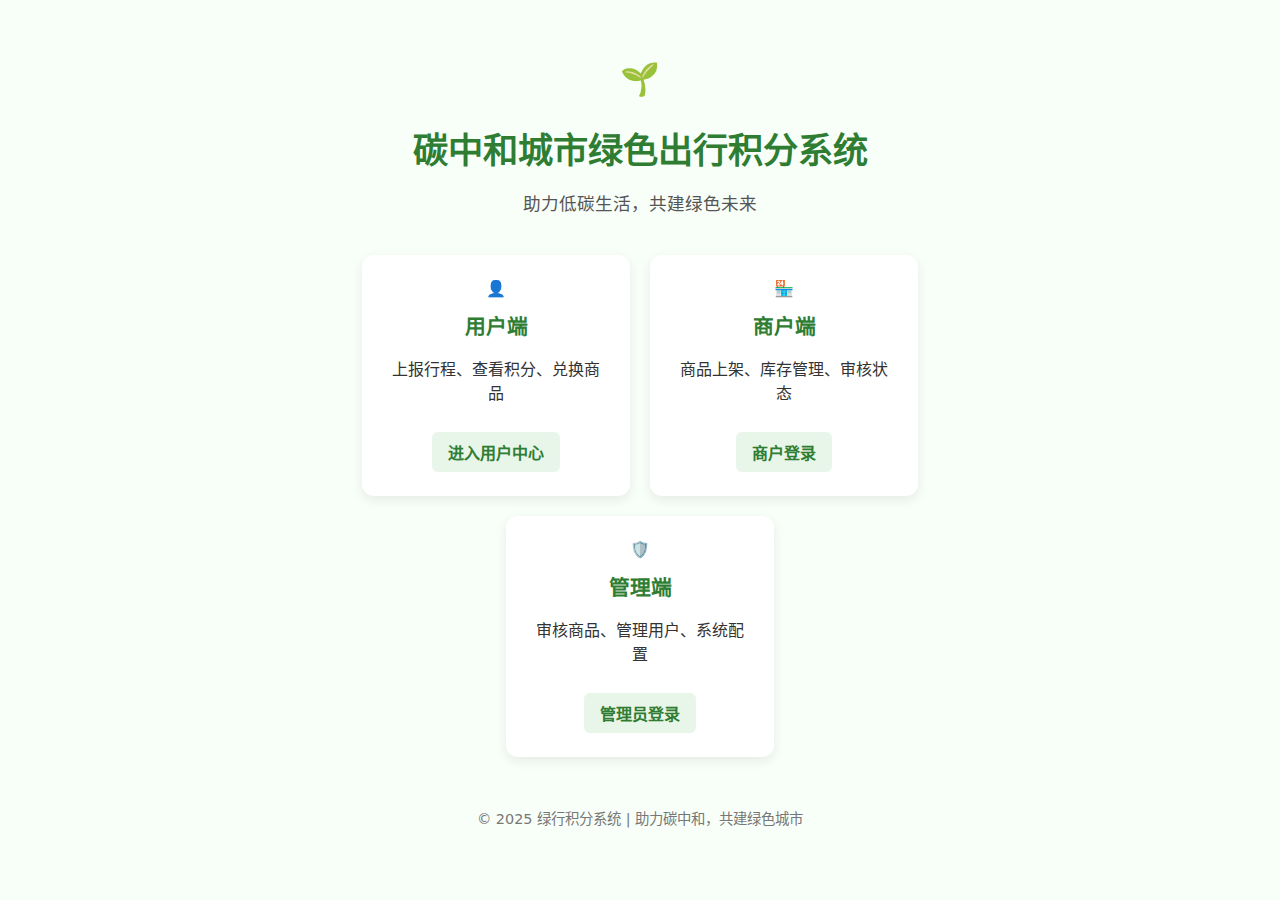
<file: index.html>
<!DOCTYPE html>
<html lang="zh-CN">
<head>
  <meta charset="UTF-8" />
  <meta name="viewport" content="width=device-width, initial-scale=1.0"/>
  <title>碳中和·绿色出行积分系统</title>
  <style>
    body {
      font-family: "Segoe UI", system-ui, sans-serif;
      background-color: #f8fff8;
      margin: 0;
      padding: 0;
      color: #333;
    }
    .container {
      max-width: 800px;
      margin: 40px auto;
      padding: 20px;
    }
    header {
      text-align: center;
      margin-bottom: 40px;
    }
    h1 {
      color: #2e7d32;
      font-size: 2.2em;
      margin-bottom: 10px;
    }
    .subtitle {
      color: #555;
      font-size: 1.1em;
    }
    .cards {
      display: flex;
      flex-wrap: wrap;
      gap: 20px;
      justify-content: center;
    }
    .card {
      background: white;
      border-radius: 12px;
      box-shadow: 0 4px 12px rgba(0,0,0,0.08);
      padding: 24px;
      width: 220px;
      text-align: center;
      transition: transform 0.2s;
    }
    .card:hover {
      transform: translateY(-4px);
      box-shadow: 0 6px 16px rgba(0,0,0,0.12);
    }
    .card h2 {
      margin: 12px 0;
      color: #2e7d32;
      font-size: 1.3em;
    }
    .card a {
      display: inline-block;
      margin-top: 12px;
      padding: 8px 16px;
      background-color: #e8f5e9;
      color: #2e7d32;
      text-decoration: none;
      border-radius: 6px;
      font-weight: bold;
    }
    .card a:hover {
      background-color: #c8e6c9;
    }
    footer {
      text-align: center;
      margin-top: 50px;
      color: #777;
      font-size: 0.9em;
    }
    .eco-badge {
      font-size: 2em;
      margin-bottom: 10px;
    }
  </style>
</head>
<body>
  <div class="container">
    <header>
      <div class="eco-badge">🌱</div>
      <h1>碳中和城市绿色出行积分系统</h1>
      <p class="subtitle">助力低碳生活，共建绿色未来</p>
    </header>

    <div class="cards">
      <div class="card">
        <div>👤</div>
        <h2>用户端</h2>
        <p>上报行程、查看积分、兑换商品</p>
        <a href="./user.html">进入用户中心</a>
      </div>

      <div class="card">
        <div>🏪</div>
        <h2>商户端</h2>
        <p>商品上架、库存管理、审核状态</p>
        <a href="./merchant-auth.html">商户登录</a>
      </div>

      <div class="card">
        <div>🛡️</div>
        <h2>管理端</h2>
        <p>审核商品、管理用户、系统配置</p>
        <a href="./admin-login.html">管理员登录</a>
      </div>
    </div>

    <footer>
      © 2025 绿行积分系统 | 助力碳中和，共建绿色城市
    </footer>
  </div>
</body>
</html>
</file>
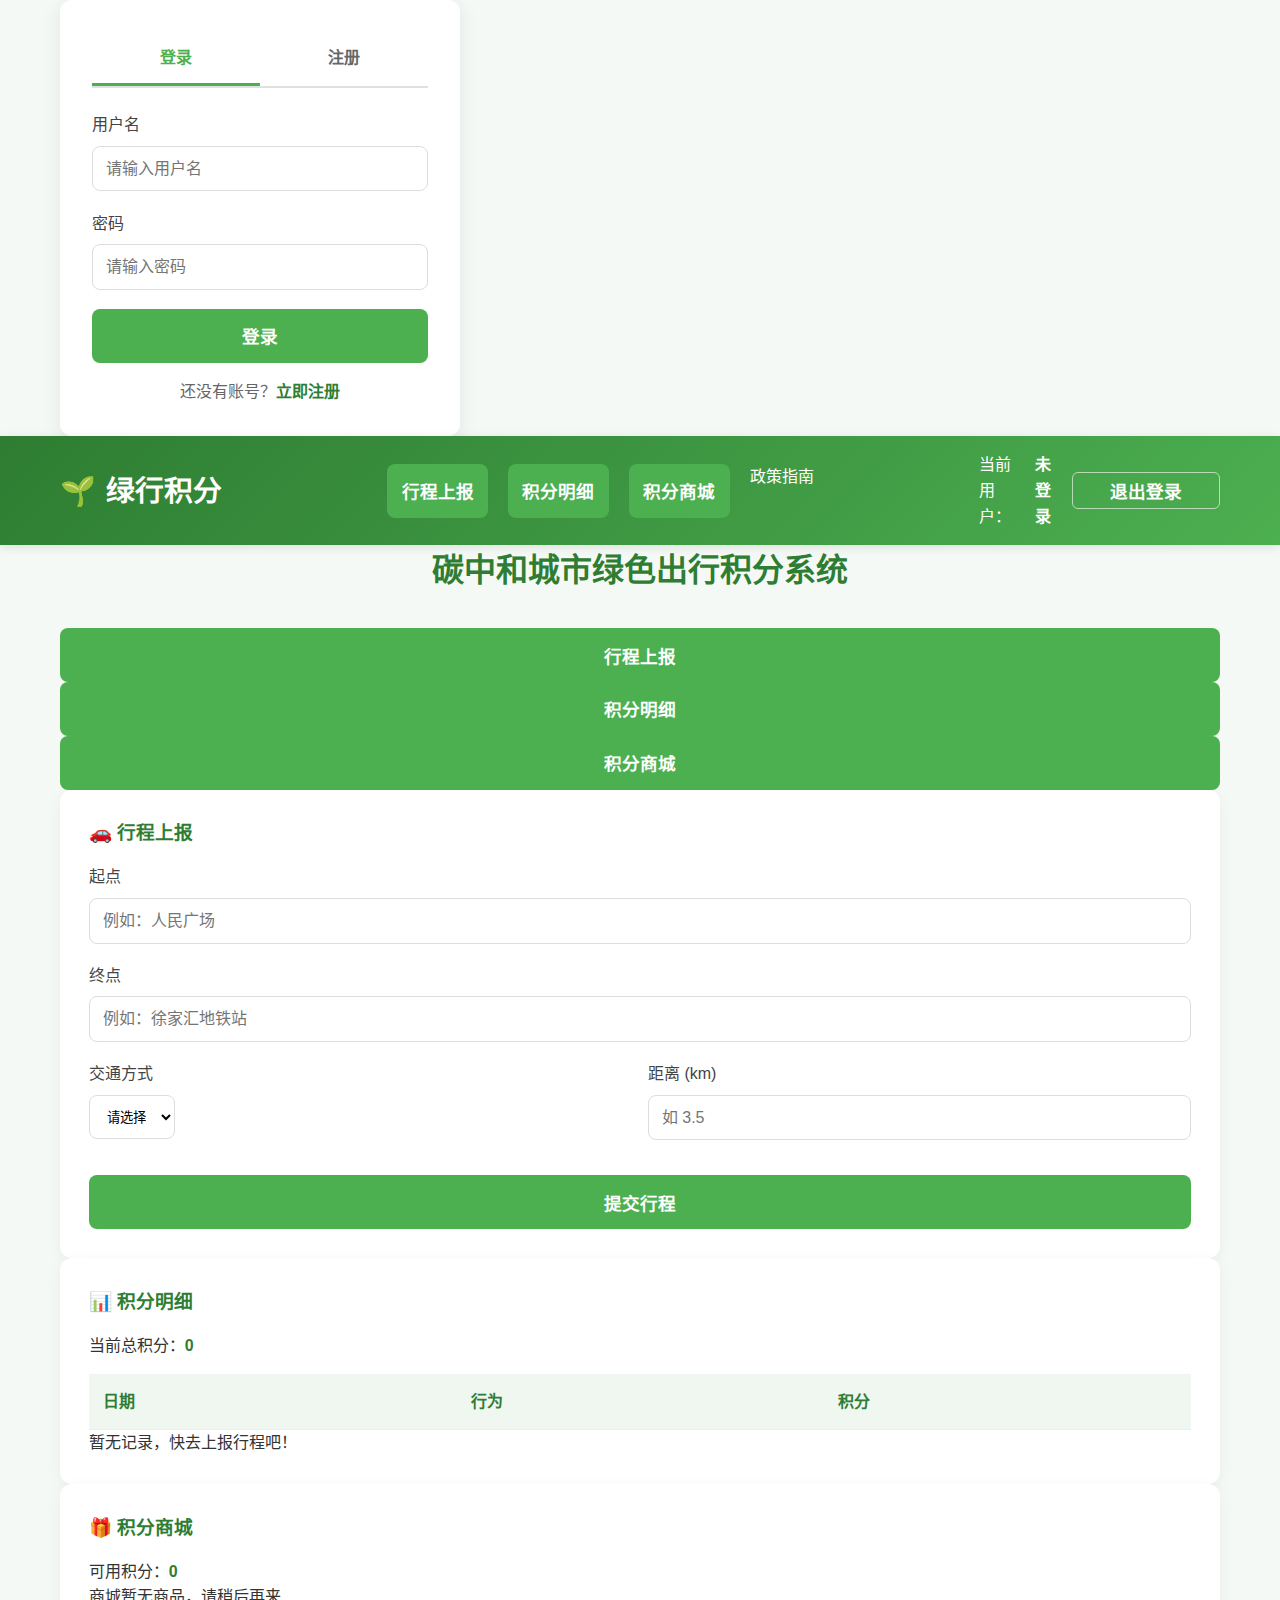
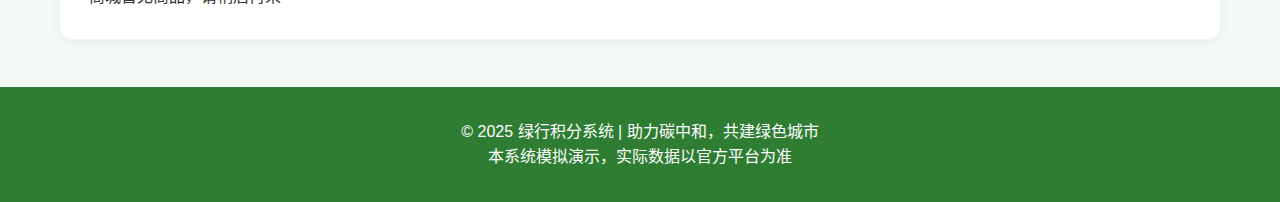
<file: 1.html>
<!DOCTYPE html>
<html lang="zh-CN">

<head>
	<meta charset="UTF-8" />
	<meta name="viewport" content="width=device-width, initial-scale=1.0" />
	<title>碳中和·绿色出行积分系统</title>
	<link rel="stylesheet" href="style.css" />
</head>

<body>
	<section id="auth-section" class="auth-screen">
		<div class="container auth-wrapper">
			<div class="auth-box">
				<div class="tabs">
					<div class="tab active" data-tab="login">登录</div>
					<div class="tab" data-tab="register">注册</div>
				</div>
				<form id="login-form">
					<div class="form-group">
						<label for="login-username">用户名</label>
						<input type="text" id="login-username" placeholder="请输入用户名" required />
					</div>
					<div class="form-group">
						<label for="login-password">密码</label>
						<input type="password" id="login-password" placeholder="请输入密码" required />
					</div>
					<button type="submit">登录</button>
					<div class="switch-text">
						还没有账号？<a href="#" id="switch-to-register">立即注册</a>
					</div>
				</form>

				<form id="register-form" style="display:none;">
					<div class="form-group">
						<label for="reg-username">用户名</label>
						<input type="text" id="reg-username" placeholder="6-16位字母或数字" required />
					</div>
					<div class="form-group">
						<label for="reg-password">密码</label>
						<input type="password" id="reg-password" placeholder="至少8位" required />
					</div>
					<div class="form-group">
						<label for="reg-phone">手机号</label>
						<input type="tel" id="reg-phone" placeholder="用于验证" required />
					</div>
					<button type="submit">注册</button>
					<div class="switch-text">
						已有账号？<a href="#" id="switch-to-login">立即登录</a>
					</div>
				</form>
			</div>
		</div>
	</section>

	<div id="app-shell" class="hidden">
		<header>
			<div class="container header-content">
				<div class="logo">
					<span>🌱</span>
					<span>绿行积分</span>
				</div>
				<nav>
					<ul>
						<li><button class="nav-btn" data-nav-target="report">行程上报</button></li>
						<li><button class="nav-btn" data-nav-target="points">积分明细</button></li>
						<li><button class="nav-btn" data-nav-target="shop">积分商城</button></li>
						<li><a href="https://www.mee.gov.cn/" target="_blank" rel="noopener">政策指南</a></li>
					</ul>
				</nav>
				<div class="user-area">
					<span>当前用户：</span>
					<strong id="user-name">未登录</strong>
					<button id="logout-btn" type="button" class="btn-link">退出登录</button>
				</div>
			</div>
		</header>

		<main class="container">
			<h1 class="section-title">碳中和城市绿色出行积分系统</h1>

			<div class="page-tabs">
				<button class="page-tab active" data-nav-target="report">行程上报</button>
				<button class="page-tab" data-nav-target="points">积分明细</button>
				<button class="page-tab" data-nav-target="shop">积分商城</button>
			</div>

			<section class="page" data-page="report">
				<div class="card">
					<h3>🚗 行程上报</h3>
					<form id="trip-form">
						<div class="form-group">
							<label>起点</label>
							<input type="text" placeholder="例如：人民广场" required />
						</div>
						<div class="form-group">
							<label>终点</label>
							<input type="text" placeholder="例如：徐家汇地铁站" required />
						</div>
						<div class="form-row">
							<div class="form-group">
								<label>交通方式</label>
								<select id="mode" required>
									<option value="">请选择</option>
									<option value="bike">骑行</option>
									<option value="walk">步行</option>
									<option value="bus">公交</option>
									<option value="metro">地铁</option>
								</select>
							</div>
							<div class="form-group">
								<label>距离 (km)</label>
								<input id="distance" type="number" min="0.1" step="0.1" placeholder="如 3.5" required />
							</div>
						</div>
						<button type="submit">提交行程</button>
					</form>
				</div>
			</section>

			<section class="page hidden" data-page="points">
				<div class="card">
					<h3>📊 积分明细</h3>
					<p>当前总积分：<strong id="total-points" class="points">0</strong></p>
					<table>
						<thead>
							<tr>
								<th>日期</th>
								<th>行为</th>
								<th>积分</th>
							</tr>
						</thead>
						<tbody id="points-table"></tbody>
					</table>
					<div id="points-empty" class="empty-tip hidden">暂无记录，快去上报行程吧！</div>
				</div>
			</section>

			<section class="page hidden" data-page="shop">
				<div class="card">
					<h3>🎁 积分商城</h3>
					<p>可用积分：<strong id="available-points" class="points">0</strong></p>
					<div id="goods-grid" class="shop-grid"></div>
					<div id="goods-empty" class="empty-tip hidden">商城暂无商品，请稍后再来</div>
				</div>
			</section>
		</main>

		<footer>
			<div class="container">
				<p>© 2025 绿行积分系统 | 助力碳中和，共建绿色城市</p>
				<p>本系统模拟演示，实际数据以官方平台为准</p>
			</div>
		</footer>
	</div>

	<script src="script.js"></script>
</body>

</html>
</file>
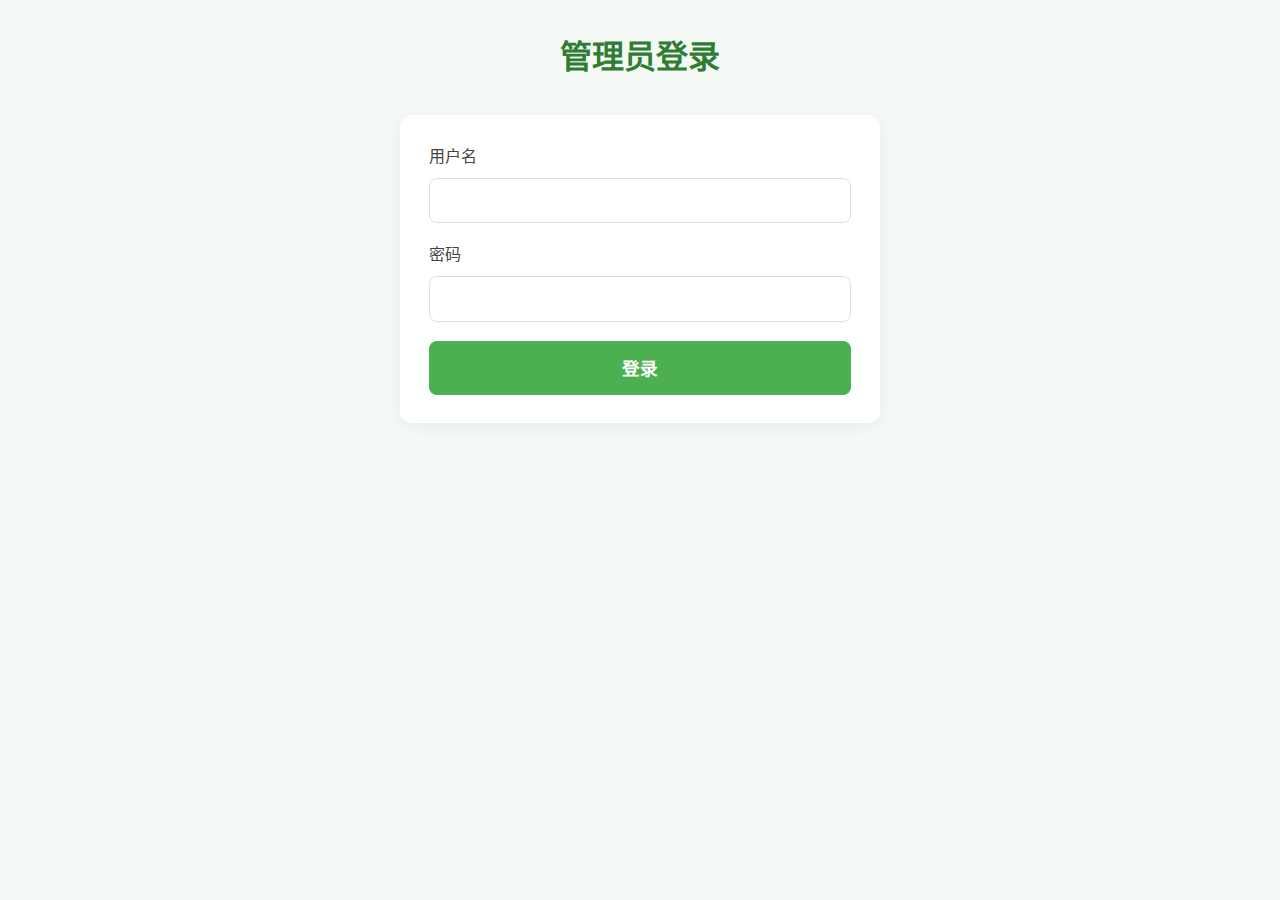
<file: admin-login.html>
<!DOCTYPE html>
<html lang="zh-CN">

<head>
	<meta charset="UTF-8" />
	<meta name="viewport" content="width=device-width, initial-scale=1.0" />
	<title>管理员登录</title>
	<link rel="stylesheet" href="style.css" />
</head>

<body>
	<main class="container" style="padding: 2rem 0; max-width: 480px;">
		<h1 class="section-title">管理员登录</h1>
		<div class="card">
			<form id="admin-login-form">
				<div class="form-group">
					<label for="admin-user">用户名</label>
					<input id="admin-user" type="text" required />
				</div>
				<div class="form-group">
					<label for="admin-pass">密码</label>
					<input id="admin-pass" type="password" required />
				</div>
				<button type="submit">登录</button>
				<!-- <div id="admin-login-tip" class="empty-tip hidden">使用 admin / 123456 登录（需后端验证）</div> -->
			</form>
		</div>
	</main>

	<script>
		const API_BASE = 'http://192.168.202.124:5000/api'; // 需后端实现 /admin/login
		const form = document.getElementById('admin-login-form');
		const tip = document.getElementById('admin-login-tip');

		form.addEventListener('submit', async (e) => {
			e.preventDefault();
			const username = document.getElementById('admin-user').value.trim();
			const password = document.getElementById('admin-pass').value;
			try {
				const res = await fetch(`${API_BASE}/admin/login`, {
					method: 'POST',
					headers: { 'Content-Type': 'application/json' },
					body: JSON.stringify({ username, password })
				});
				const data = await res.json();
				if (!res.ok) throw new Error(data.error || '登录失败');
				localStorage.setItem('admin_token', data.token);
				window.location.href = 'admin-review.html';
			} catch (err) {
				tip.textContent = err.message || '登录失败';
				tip.classList.remove('hidden');
			}
		});
	</script>
</body>

</html>
</file>
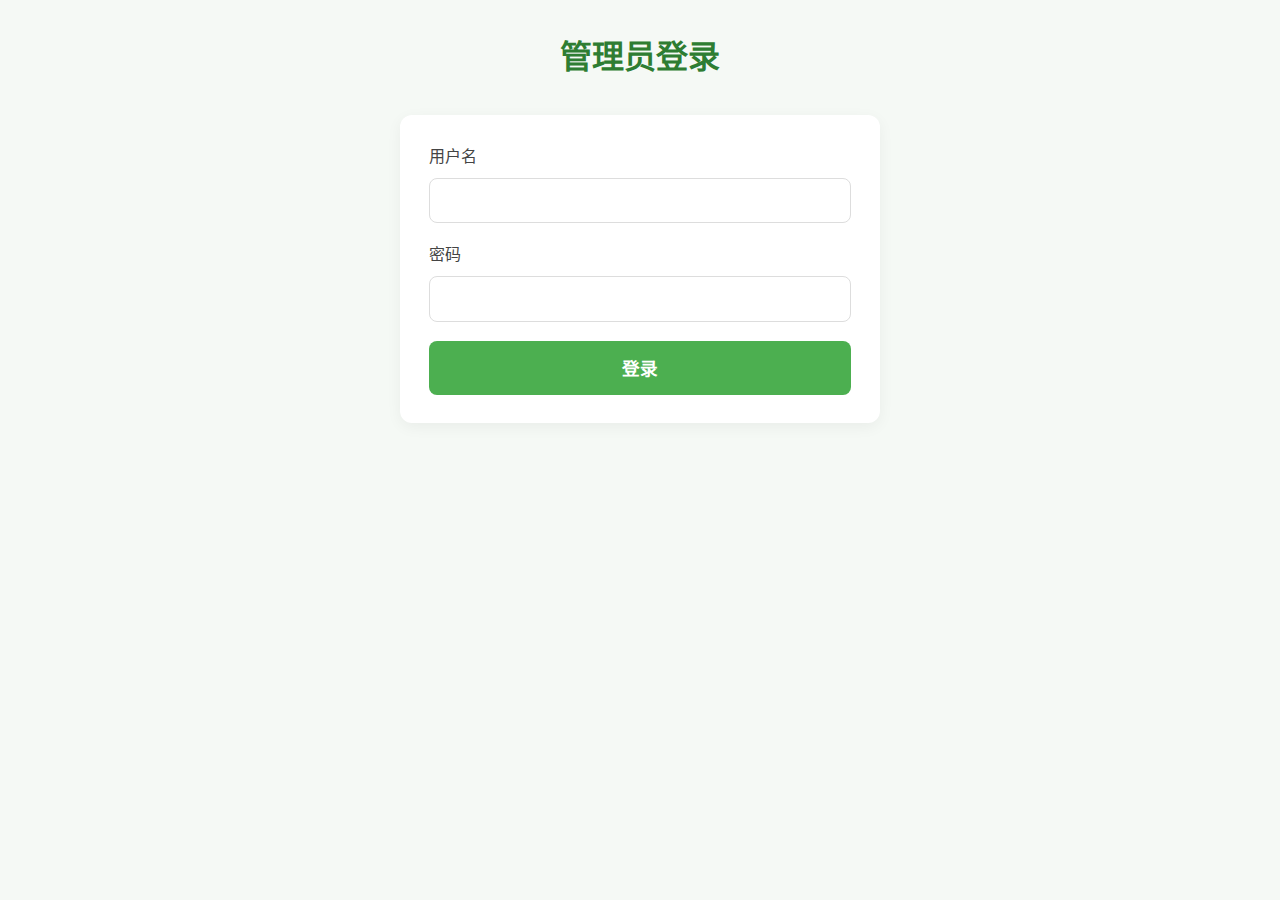
<file: admin-review.html>
<!DOCTYPE html>
<html lang="zh-CN">

<head>
	<meta charset="UTF-8" />
	<meta name="viewport" content="width=device-width, initial-scale=1.0" />
	<title>待审核商品管理</title>
	<link rel="stylesheet" href="style.css" />
</head>

<body>
	<main class="container" style="padding: 2rem 0; max-width: 900px;">
		<h1 class="section-title">待审核商品管理</h1>
		<div class="card">
			<div style="display:flex; justify-content: space-between; align-items: center; margin-bottom: 1rem;">
				<div>审核通过后，商品才会上架到积分商城。</div>
				<button id="admin-logout" class="btn-link" type="button"
					style="color:#2e7d32; border-color:#2e7d32;">退出</button>
			</div>
			<div id="pending-list" class="shop-grid"></div>
			<div id="pending-empty" class="empty-tip">暂无待审核商品</div>
		</div>
	</main>

	<script>
		const API_BASE = 'http://127.0.0.1:5000/api'; // 需后端实现 /admin/goods 接口
		const listEl = document.getElementById('pending-list');
		const emptyEl = document.getElementById('pending-empty');
		const token = localStorage.getItem('admin_token');

		if (!token) {
			window.location.href = 'admin-login.html';
		}

		document.getElementById('admin-logout').addEventListener('click', () => {
			localStorage.removeItem('admin_token');
			window.location.href = 'admin-login.html';
		});

		listEl.addEventListener('click', async (e) => {
			const btn = e.target.closest('button[data-action]');
			if (!btn) return;
			const id = btn.dataset.id;
			const action = btn.dataset.action; // approve / reject
			try {
				const res = await fetch(`${API_BASE}/admin/goods/${action}`, {
					method: 'POST',
					headers: {
						'Content-Type': 'application/json',
						'Authorization': `Bearer ${token}`
					},
					body: JSON.stringify({ id })
				});
				const data = await res.json();
				if (!res.ok) throw new Error(data.error || '操作失败');
				await loadPending();
			} catch (err) {
				alert(err.message || '操作失败');
			}
		});

		async function loadPending() {
			try {
				const res = await fetch(`${API_BASE}/admin/goods/pending`, {
					headers: { 'Authorization': `Bearer ${token}` }
				});
				const data = await res.json();
				if (!res.ok) throw new Error(data.error || '加载失败');
				renderList(data.items || []);
			} catch (err) {
				emptyEl.textContent = err.message || '加载失败';
				emptyEl.classList.remove('hidden');
			}
		}

		function renderList(items) {
			listEl.innerHTML = '';
			if (!items.length) {
				emptyEl.classList.remove('hidden');
				return;
			}
			emptyEl.classList.add('hidden');
			items.forEach(item => {
				const card = document.createElement('div');
				card.className = 'product';
				card.innerHTML = `
                    <div class="product-img">📦</div>
                    <div class="product-info">
                        <h4>${item.name || '未命名商品'}</h4>
                        <p>数量：${item.count ?? 0}</p>
                        <div class="price">价值：${item.value ?? 0} 积分</div>
                        <div style="display:flex; gap: 0.5rem; margin-top: 0.8rem;">
                            <button class="redeem-btn" data-action="approve" data-id="${item.id}">通过</button>
                            <button class="btn-link" data-action="reject" data-id="${item.id}" style="color:#e53935; border-color:#e53935;">驳回</button>
                        </div>
                    </div>
                `;
				listEl.appendChild(card);
			});
		}

		loadPending();
	</script>
</body>

</html>
</file>
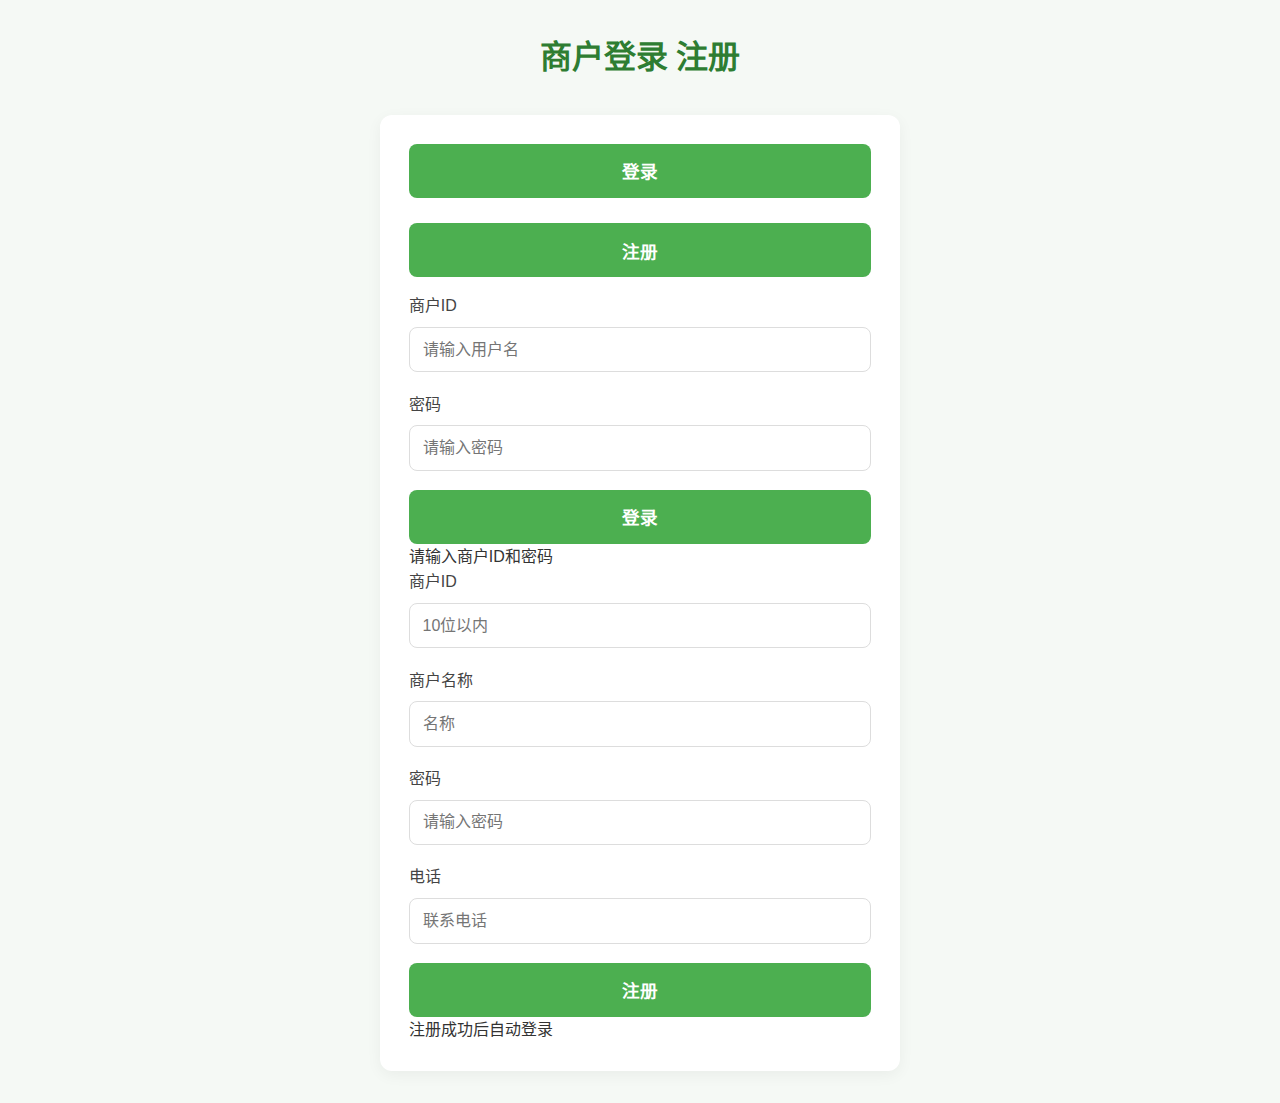
<file: merchant-auth.html>
<!DOCTYPE html>
<html lang="zh-CN">

<head>
	<meta charset="UTF-8" />
	<meta name="viewport" content="width=device-width, initial-scale=1.0" />
	<title>商户登录与注册</title>
	<link rel="stylesheet" href="style.css" />
</head>

<body>
	<main class="container" style="padding: 2rem 0; max-width: 520px;">
		<h1 class="section-title">商户登录 注册</h1>
		<div class="card">
			<div class="page-tabs" style="margin-bottom:1rem;">
				<button class="page-tab active" data-tab="login">登录</button>
				<br><br>

				<button class="page-tab" data-tab="register">注册</button>
			</div>
			<form id="merchant-login" data-tab-panel="login">
				<div class="form-group">
					<label for="login-sid">商户ID</label>
					<input id="login-sid" type="text" placeholder="请输入用户名" required />
				</div>
				<div class="form-group">
					<label for="login-pass">密码</label>
					<input id="login-pass" type="password" placeholder="请输入密码" required />
				</div>
				<button type="submit">登录</button>
				<div id="login-tip" class="empty-tip hidden">请输入商户ID和密码</div>
			</form>

			<form id="merchant-register" data-tab-panel="register" class="hidden">
				<div class="form-group">
					<label for="reg-sid">商户ID</label>
					<input id="reg-sid" type="text" placeholder="10位以内" required />
				</div>
				<div class="form-group">
					<label for="reg-sname">商户名称</label>
					<input id="reg-sname" type="text" placeholder="名称" required />
				</div>
				<div class="form-group">
					<label for="reg-pass">密码</label>
					<input id="reg-pass" type="password" placeholder="请输入密码" required />
				</div>
				<div class="form-group">
					<label for="reg-phone">电话</label>
					<input id="reg-phone" type="tel" placeholder="联系电话" />
				</div>
				<button type="submit">注册</button>
				<div id="reg-tip" class="empty-tip hidden">注册成功后自动登录</div>
			</form>
		</div>
	</main>

	<script>
		const API_BASE = 'http://192.168.202.124:5000/api';
		const tabs = document.querySelectorAll('[data-tab]');
		const panels = document.querySelectorAll('[data-tab-panel]');

		tabs.forEach(btn => {
			btn.addEventListener('click', () => {
				tabs.forEach(b => b.classList.toggle('active', b.dataset.tab === btn.dataset.tab));
				panels.forEach(p => p.classList.toggle('hidden', p.dataset.tabPanel !== btn.dataset.tab));
			});
		});

		const loginForm = document.getElementById('merchant-login');
		const loginTip = document.getElementById('login-tip');
		loginForm.addEventListener('submit', async (e) => {
			e.preventDefault();
			const sid = document.getElementById('login-sid').value.trim();
			const password = document.getElementById('login-pass').value;
			try {
				const res = await fetch(`${API_BASE}/merchant/login`, {
					method: 'POST',
					headers: { 'Content-Type': 'application/json' },
					body: JSON.stringify({ sid, password })
				});
				const data = await res.json();
				if (!res.ok) throw new Error(data.error || '登录失败');
				localStorage.setItem('merchant_token', data.token);
				localStorage.setItem('merchant_sid', data.shop?.sid || '');
				window.location.href = 'merchant-submit.html';
			} catch (err) {
				loginTip.textContent = err.message || '登录失败';
				loginTip.classList.remove('hidden');
			}
		});

		const regForm = document.getElementById('merchant-register');
		const regTip = document.getElementById('reg-tip');
		regForm.addEventListener('submit', async (e) => {
			e.preventDefault();
			const sid = document.getElementById('reg-sid').value.trim();
			const sname = document.getElementById('reg-sname').value.trim();
			const password = document.getElementById('reg-pass').value;
			const phone = document.getElementById('reg-phone').value.trim();
			try {
				const res = await fetch(`${API_BASE}/merchant/register`, {
					method: 'POST',
					headers: { 'Content-Type': 'application/json' },
					body: JSON.stringify({ sid, sname, password, phone })
				});
				const data = await res.json();
				if (!res.ok) throw new Error(data.error || '注册失败');
				regTip.textContent = '注册成功，正在自动登录…';
				regTip.classList.remove('hidden');
				// 自动登录
				const loginRes = await fetch(`${API_BASE}/merchant/login`, {
					method: 'POST',
					headers: { 'Content-Type': 'application/json' },
					body: JSON.stringify({ sid, password })
				});
				const loginData = await loginRes.json();
				if (!loginRes.ok) throw new Error(loginData.error || '自动登录失败');
				localStorage.setItem('merchant_token', loginData.token);
				localStorage.setItem('merchant_sid', loginData.shop?.sid || '');
				window.location.href = 'merchant-submit.html';
			} catch (err) {
				regTip.textContent = err.message || '注册失败';
				regTip.classList.remove('hidden');
			}
		});
	</script>
</body>

</html>
</file>
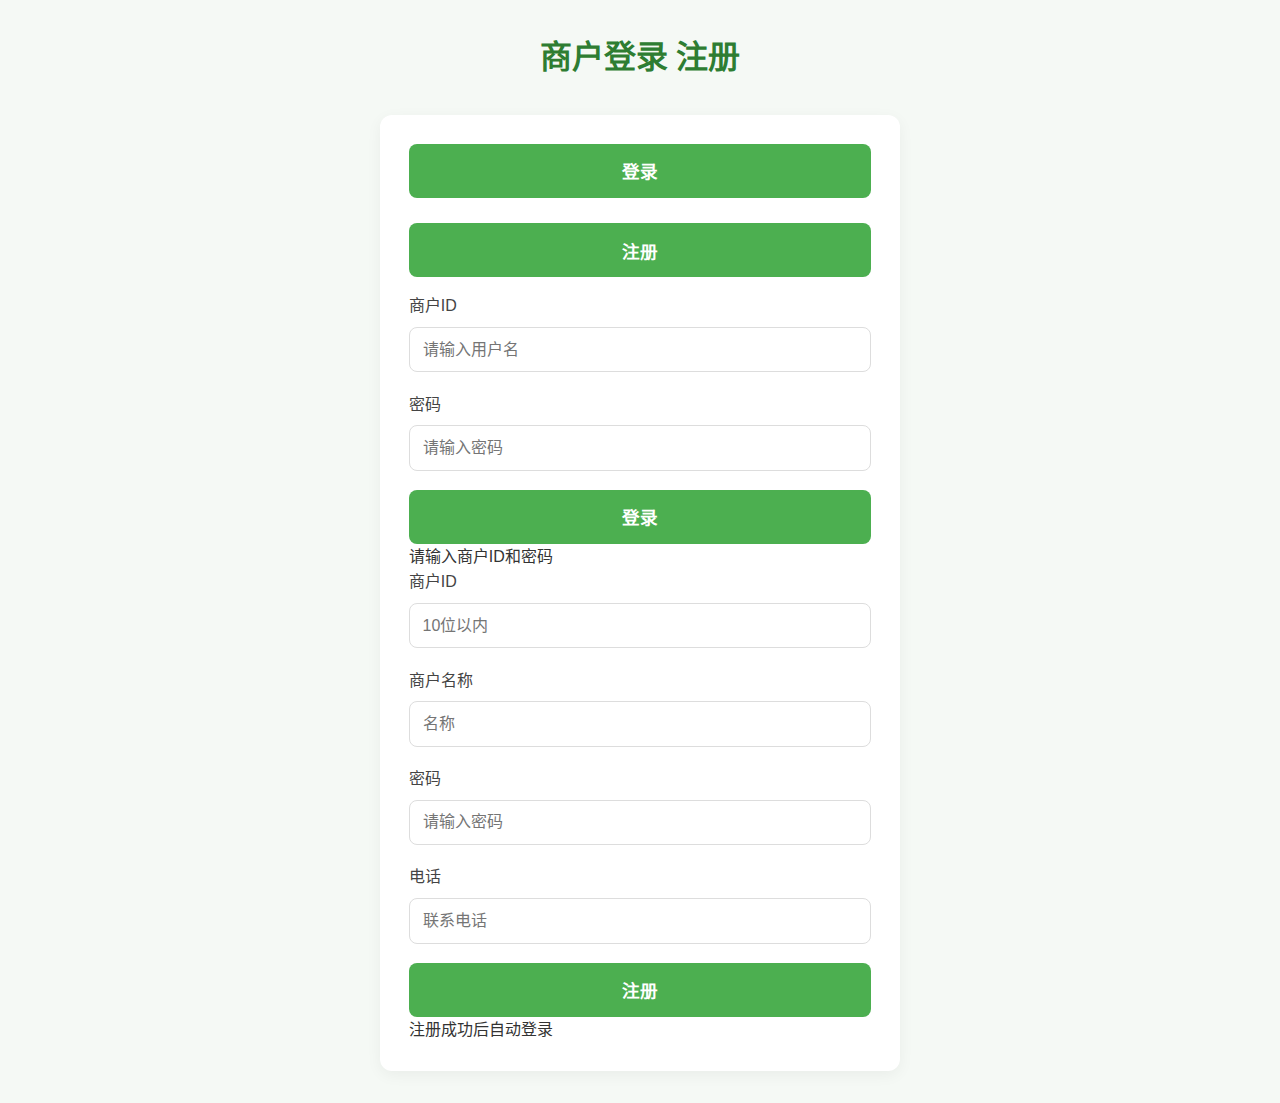
<file: merchant-submit.html>
<!DOCTYPE html>
<html lang="zh-CN">

<head>
	<meta charset="UTF-8" />
	<meta name="viewport" content="width=device-width, initial-scale=1.0" />
	<title>商户提交商品</title>
	<link rel="stylesheet" href="style.css" />
</head>

<body>
	<main class="container" style="padding: 2rem 0; max-width: 720px;">
		<h1 class="section-title">商户商品管理</h1>
		<p style="margin-bottom: 1rem; color: #555;">已登录商户可提交上架或下架申请，管理员审核后生效。</p>
		<div class="card" style="margin-bottom:1rem;">
			<h3>提交上架申请</h3>
			<form id="merchant-form">
				<div class="form-group">
					<label for="gname">商品名称</label>
					<input id="gname" name="gname" type="text" placeholder="例如：咖啡券" required />
				</div>
				<div class="form-row">
					<div class="form-group">
						<label for="gcount">数量</label>
						<input id="gcount" name="gcount" type="number" min="1" step="1" placeholder="10" required />
					</div>
					<div class="form-group">
						<label for="gvalue">价值（积分）</label>
						<input id="gvalue" name="gvalue" type="number" min="1" step="1" placeholder="100" required />
					</div>
				</div>
				<button type="submit">提交上架申请</button>
				<div id="merchant-tip" class="empty-tip hidden">提交成功，等待管理员审核。</div>
			</form>
		</div>



		<div class="card" style="margin-top:1rem;">
			<h3>已上架商品</h3>
			<div id="mine-list" class="shop-grid"></div>
			<div id="mine-empty" class="empty-tip hidden">暂无已上架商品</div>
		</div>

		<div class="card">
			<h3>提交下架申请</h3>
			<form id="offline-form">
				<div class="form-group">
					<label for="gid">商品ID</label>
					<input id="gid" name="gid" type="number" min="1" step="1" placeholder="请输入已上架商品ID" required />
				</div>
				<button type="submit">提交下架申请</button>
				<div id="offline-tip" class="empty-tip hidden">已提交下架申请，等待审核。</div>
			</form>
		</div>
	</main>

	<script>
		const API_BASE = 'http://192.168.202.124:5000/api';
		const token = localStorage.getItem('merchant_token');
		if (!token) {
			window.location.href = 'merchant-auth.html';
		}

		const form = document.getElementById('merchant-form');
		const tip = document.getElementById('merchant-tip');
		const offlineForm = document.getElementById('offline-form');
		const offlineTip = document.getElementById('offline-tip');
		const mineList = document.getElementById('mine-list');
		const mineEmpty = document.getElementById('mine-empty');

		form.addEventListener('submit', async (e) => {
			e.preventDefault();
			const payload = {
				name: document.getElementById('gname').value.trim(),
				count: Number(document.getElementById('gcount').value),
				value: Number(document.getElementById('gvalue').value)
			};
			try {
				const res = await fetch(`${API_BASE}/merchant/submit`, {
					method: 'POST',
					headers: { 'Content-Type': 'application/json', 'Authorization': `Bearer ${token}` },
					body: JSON.stringify(payload)
				});
				const data = await res.json();
				if (!res.ok) throw new Error(data.error || '提交失败');
				tip.textContent = '提交成功，等待管理员审核。';
				tip.classList.remove('hidden');
				form.reset();
				await loadMine();
			} catch (err) {
				tip.textContent = err.message || '提交失败';
				tip.classList.remove('hidden');
			}
		});

		offlineForm.addEventListener('submit', async (e) => {
			e.preventDefault();
			const payload = { gid: Number(document.getElementById('gid').value) };
			try {
				const res = await fetch(`${API_BASE}/merchant/offline`, {
					method: 'POST',
					headers: { 'Content-Type': 'application/json', 'Authorization': `Bearer ${token}` },
					body: JSON.stringify(payload)
				});
				const data = await res.json();
				if (!res.ok) throw new Error(data.error || '提交失败');
				offlineTip.textContent = '已提交下架申请，等待审核。';
				offlineTip.classList.remove('hidden');
				offlineForm.reset();
				await loadMine();
			} catch (err) {
				offlineTip.textContent = err.message || '提交失败';
				offlineTip.classList.remove('hidden');
			}
		});

		async function loadMine() {
			try {
				const res = await fetch(`${API_BASE}/merchant/goods`, {
					headers: { 'Authorization': `Bearer ${token}` }
				});
				const data = await res.json();
				if (!res.ok) throw new Error(data.error || '加载失败');
				renderMine(data.items || []);
			} catch (err) {
				mineEmpty.textContent = err.message || '加载失败';
				mineEmpty.classList.remove('hidden');
			}
		}

		function renderMine(items) {
			mineList.innerHTML = '';
			if (!items.length) {
				mineEmpty.classList.remove('hidden');
				return;
			}
			mineEmpty.classList.add('hidden');
			items.forEach(item => {
				const card = document.createElement('div');
				card.className = 'product';
				card.innerHTML = `
					<div class="product-img">🏷️</div>
					<div class="product-info">
						<h4>${item.name || '未命名商品'} (ID: ${item.id})</h4>
						<p>库存：${item.count ?? 0}</p>
						<div class="price">价值：${item.value ?? 0} 积分</div>
					</div>
				`;
				mineList.appendChild(card);
			});
		}

		loadMine();
	</script>
</body>

</html>
</file>
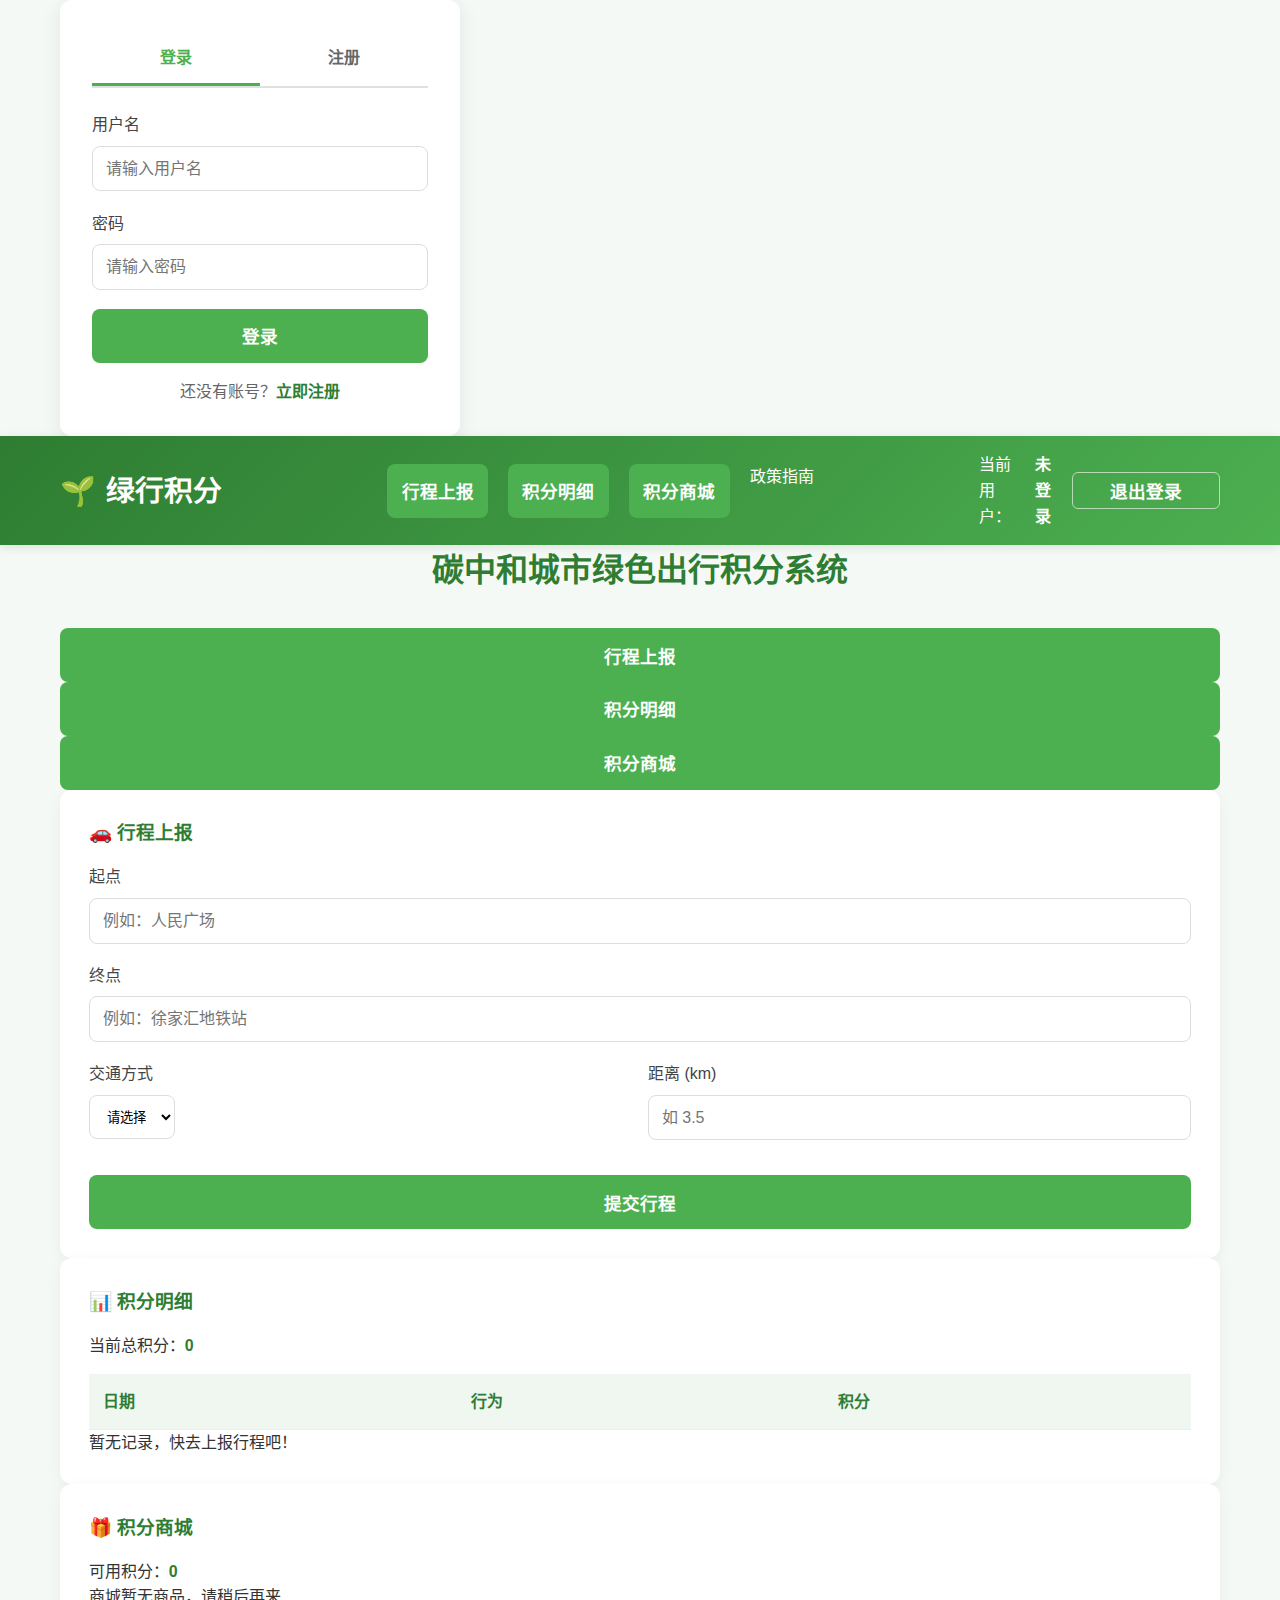
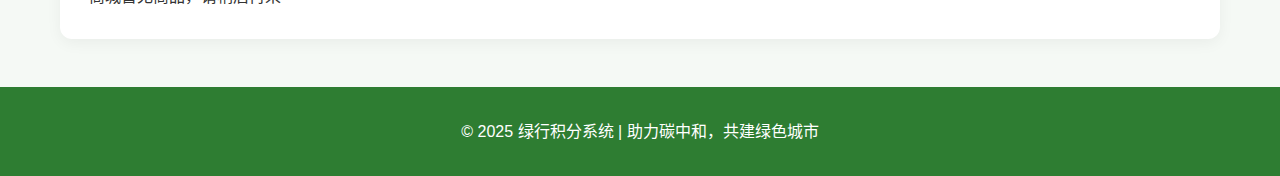
<file: user.html>
<!DOCTYPE html>
<html lang="zh-CN">

<head>
	<meta charset="UTF-8" />
	<meta name="viewport" content="width=device-width, initial-scale=1.0" />
	<title>碳中和·绿色出行积分系统</title>
	<link rel="stylesheet" href="style.css" />
</head>

<body>
	<section id="auth-section" class="auth-screen">
		<div class="container auth-wrapper">
			<div class="auth-box">
				<div class="tabs">
					<div class="tab active" data-tab="login">登录</div>
					<div class="tab" data-tab="register">注册</div>
				</div>
				<form id="login-form">
					<div class="form-group">
						<label for="login-username">用户名</label>
						<input type="text" id="login-username" placeholder="请输入用户名" required />
					</div>
					<div class="form-group">
						<label for="login-password">密码</label>
						<input type="password" id="login-password" placeholder="请输入密码" required />
					</div>
					<button type="submit">登录</button>
					<div class="switch-text">
						还没有账号？<a href="#" id="switch-to-register">立即注册</a>
					</div>
				</form>

				<form id="register-form" style="display:none;">
					<div class="form-group">
						<label for="reg-username">用户名</label>
						<input type="text" id="reg-username" placeholder="6-16位字母或数字" required />
					</div>
					<div class="form-group">
						<label for="reg-password">密码</label>
						<input type="password" id="reg-password" placeholder="至少8位" required />
					</div>
					<div class="form-group">
						<label for="reg-phone">手机号</label>
						<input type="tel" id="reg-phone" placeholder="用于验证" required />
					</div>
					<button type="submit">注册</button>
					<div class="switch-text">
						已有账号？<a href="#" id="switch-to-login">立即登录</a>
					</div>
				</form>
			</div>
		</div>
	</section>

	<div id="app-shell" class="hidden">
		<header>
			<div class="container header-content">
				<div class="logo">
					<span>🌱</span>
					<span>绿行积分</span>
				</div>
				<nav>
					<ul>
						<li><button class="nav-btn" data-nav-target="report">行程上报</button></li>
						<li><button class="nav-btn" data-nav-target="points">积分明细</button></li>
						<li><button class="nav-btn" data-nav-target="shop">积分商城</button></li>
						<li><a href="https://www.mee.gov.cn/" target="_blank" rel="noopener">政策指南</a></li>
					</ul>
				</nav>
				<div class="user-area">
					<span>当前用户：</span>
					<strong id="user-name">未登录</strong>
					<button id="logout-btn" type="button" class="btn-link">退出登录</button>
				</div>
			</div>
		</header>

		<main class="container">
			<h1 class="section-title">碳中和城市绿色出行积分系统</h1>

			<div class="page-tabs">
				<button class="page-tab active" data-nav-target="report">行程上报</button>
				<button class="page-tab" data-nav-target="points">积分明细</button>
				<button class="page-tab" data-nav-target="shop">积分商城</button>
			</div>

			<section class="page" data-page="report">
				<div class="card">
					<h3>🚗 行程上报</h3>
					<form id="trip-form">
						<div class="form-group">
							<label>起点</label>
							<input type="text" placeholder="例如：人民广场" required />
						</div>
						<div class="form-group">
							<label>终点</label>
							<input type="text" placeholder="例如：徐家汇地铁站" required />
						</div>
						<div class="form-row">
							<div class="form-group">
								<label>交通方式</label>
								<select id="mode" required>
									<option value="">请选择</option>
									<option value="bike">骑行</option>
									<option value="walk">步行</option>
									<option value="bus">公交</option>
									<option value="metro">地铁</option>
								</select>
							</div>
							<div class="form-group">
								<label>距离 (km)</label>
								<input id="distance" type="number" min="0.1" step="0.1" placeholder="如 3.5" required />
							</div>
						</div>
						<button type="submit">提交行程</button>
					</form>
				</div>
			</section>

			<section class="page hidden" data-page="points">
				<div class="card">
					<h3>📊 积分明细</h3>
					<p>当前总积分：<strong id="total-points" class="points">0</strong></p>
					<table>
						<thead>
							<tr>
								<th>日期</th>
								<th>行为</th>
								<th>积分</th>
							</tr>
						</thead>
						<tbody id="points-table"></tbody>
					</table>
					<div id="points-empty" class="empty-tip hidden">暂无记录，快去上报行程吧！</div>
				</div>
			</section>

			<section class="page hidden" data-page="shop">
				<div class="card">
					<h3>🎁 积分商城</h3>
					<p>可用积分：<strong id="available-points" class="points">0</strong></p>
					<div id="goods-grid" class="shop-grid"></div>
					<div id="goods-empty" class="empty-tip hidden">商城暂无商品，请稍后再来</div>
				</div>
			</section>
		</main>

		<footer>
			<div class="container">
				<p>© 2025 绿行积分系统 | 助力碳中和，共建绿色城市</p>
				<!-- <p>本系统模拟演示，实际数据以官方平台为准</p> -->
			</div>
		</footer>
	</div>

	<script src="script.js"></script>
</body>

</html>
</file>
<file: style.css>
/* =============== style.css =============== */
* {
	margin: 0;
	padding: 0;
	box-sizing: border-box;
}

body {
	font-family: 'Segoe UI', 'PingFang SC', 'Microsoft YaHei', sans-serif;
	background-color: #f5f9f5;
	color: #333;
	line-height: 1.6;
}

.container {
	max-width: 1200px;
	margin: 0 auto;
	padding: 0 20px;
}

/* Header */
header {
	background: linear-gradient(135deg, #2e7d32, #4caf50);
	color: white;
	padding: 1rem 0;
	box-shadow: 0 2px 10px rgba(0, 0, 0, 0.1);
}

.header-content {
	display: flex;
	justify-content: space-between;
	align-items: center;
}

.logo {
	font-size: 1.8rem;
	font-weight: bold;
	display: flex;
	align-items: center;
	gap: 10px;
}

.logo i {
	font-size: 2rem;
}

nav ul {
	display: flex;
	list-style: none;
	gap: 20px;
}

nav a {
	color: white;
	text-decoration: none;
	font-weight: 500;
	transition: opacity 0.3s;
}

nav a:hover {
	opacity: 0.8;
}

a:focus-visible,
button:focus-visible {
	outline: 3px solid #1b5e20;
	outline-offset: 2px;
}

/* 用户区域 */
.user-area {
	display: flex;
	align-items: center;
	gap: 10px;
	color: #fff;
}

.btn-link {
	background: transparent;
	color: #fff;
	padding: 0.3rem 0.6rem;
	border: 1px solid rgba(255, 255, 255, 0.6);
	border-radius: 6px;
	cursor: pointer;
}

.btn-link:hover {
	background: rgba(255, 255, 255, 0.15);
}

/* Main Section */
main {
	padding: 2rem 0;
}

.section-title {
	text-align: center;
	margin-bottom: 2rem;
	color: #2e7d32;
	font-size: 2rem;
}

/* Auth Section */
.auth-container {
	display: flex;
	justify-content: center;
	margin-bottom: 3rem;
}

.auth-box {
	background: white;
	border-radius: 12px;
	box-shadow: 0 4px 20px rgba(0, 0, 0, 0.08);
	width: 100%;
	max-width: 400px;
	padding: 2rem;
}

.tabs {
	display: flex;
	margin-bottom: 1.5rem;
	border-bottom: 2px solid #e0e0e0;
}

.tab {
	padding: 0.8rem 1.2rem;
	cursor: pointer;
	font-weight: 600;
	color: #666;
	flex: 1;
	text-align: center;
	transition: all 0.3s;
}

.tab.active {
	color: #4caf50;
	border-bottom: 3px solid #4caf50;
}

.form-group {
	margin-bottom: 1.2rem;
}

label {
	display: block;
	margin-bottom: 0.5rem;
	font-weight: 500;
	color: #444;
}

input {
	width: 100%;
	padding: 0.8rem;
	border: 1px solid #ddd;
	border-radius: 8px;
	font-size: 1rem;
}

button {
	width: 100%;
	padding: 0.9rem;
	background: #4caf50;
	color: white;
	border: none;
	border-radius: 8px;
	font-size: 1.1rem;
	font-weight: 600;
	cursor: pointer;
	transition: background 0.3s;
}

button:hover {
	background: #388e3c;
}

.switch-text {
	text-align: center;
	margin-top: 1rem;
	color: #666;
}

.switch-text a {
	color: #2e7d32;
	text-decoration: none;
	font-weight: 600;
}

/* Features Grid */
.features {
	display: grid;
	grid-template-columns: repeat(auto-fit, minmax(300px, 1fr));
	gap: 2rem;
	margin-top: 2rem;
}

.card {
	background: white;
	border-radius: 12px;
	box-shadow: 0 4px 15px rgba(0, 0, 0, 0.05);
	padding: 1.8rem;
	transition: transform 0.3s, box-shadow 0.3s;
}

.card:hover {
	transform: translateY(-5px);
	box-shadow: 0 8px 25px rgba(0, 0, 0, 0.1);
}

.card h3,
.card h2 {
	color: #2e7d32;
	margin-bottom: 1rem;
	display: flex;
	align-items: center;
	gap: 10px;
}

.card h3 i,
.card h2 i {
	font-size: 1.4rem;
}

.form-row {
	display: grid;
	grid-template-columns: 1fr 1fr;
	gap: 1rem;
	margin-bottom: 1rem;
}

select {
	padding: 0.8rem;
	border: 1px solid #ddd;
	border-radius: 8px;
	background: white;
}

/* Points Table */
table {
	width: 100%;
	border-collapse: collapse;
	margin-top: 1rem;
}

th,
td {
	padding: 0.9rem;
	text-align: left;
	border-bottom: 1px solid #eee;
}

th {
	background-color: #f0f7f0;
	color: #2e7d32;
	font-weight: 600;
}

tr:last-child td {
	border-bottom: none;
}

/* Shop */
.shop-grid {
	display: grid;
	grid-template-columns: repeat(auto-fill, minmax(250px, 1fr));
	gap: 1.5rem;
}

.product {
	border: 1px solid #eee;
	border-radius: 10px;
	overflow: hidden;
	background: white;
	transition: all 0.3s;
}

.product:hover {
	box-shadow: 0 6px 20px rgba(0, 0, 0, 0.1);
}

.product-img {
	height: 150px;
	background: #e8f5e8;
	display: flex;
	align-items: center;
	justify-content: center;
	font-size: 3rem;
	color: #4caf50;
}

.product-info {
	padding: 1.2rem;
}

.product h4 {
	margin-bottom: 0.5rem;
	color: #333;
}

.price {
	color: #e53935;
	font-weight: bold;
	font-size: 1.2rem;
	margin: 0.5rem 0;
}

.points {
	color: #2e7d32;
	font-weight: 600;
}

.redeem-btn {
	background: #2e7d32;
	width: 100%;
	padding: 0.7rem;
	font-size: 1rem;
}

.redeem-btn:hover {
	background: #1b5e20;
}

/* Footer */
footer {
	background: #2e7d32;
	color: white;
	text-align: center;
	padding: 2rem 0;
	margin-top: 3rem;
}

/* Responsive */
@media (max-width: 768px) {
	.header-content {
		flex-direction: column;
		gap: 1rem;
	}

	nav ul {
		flex-wrap: wrap;
		justify-content: center;
	}

	.form-row {
		grid-template-columns: 1fr;
	}
}

/* 减少动画首选项 */
@media (prefers-reduced-motion: reduce) {
	* {
		transition: none !important;
	}
}
</file>
